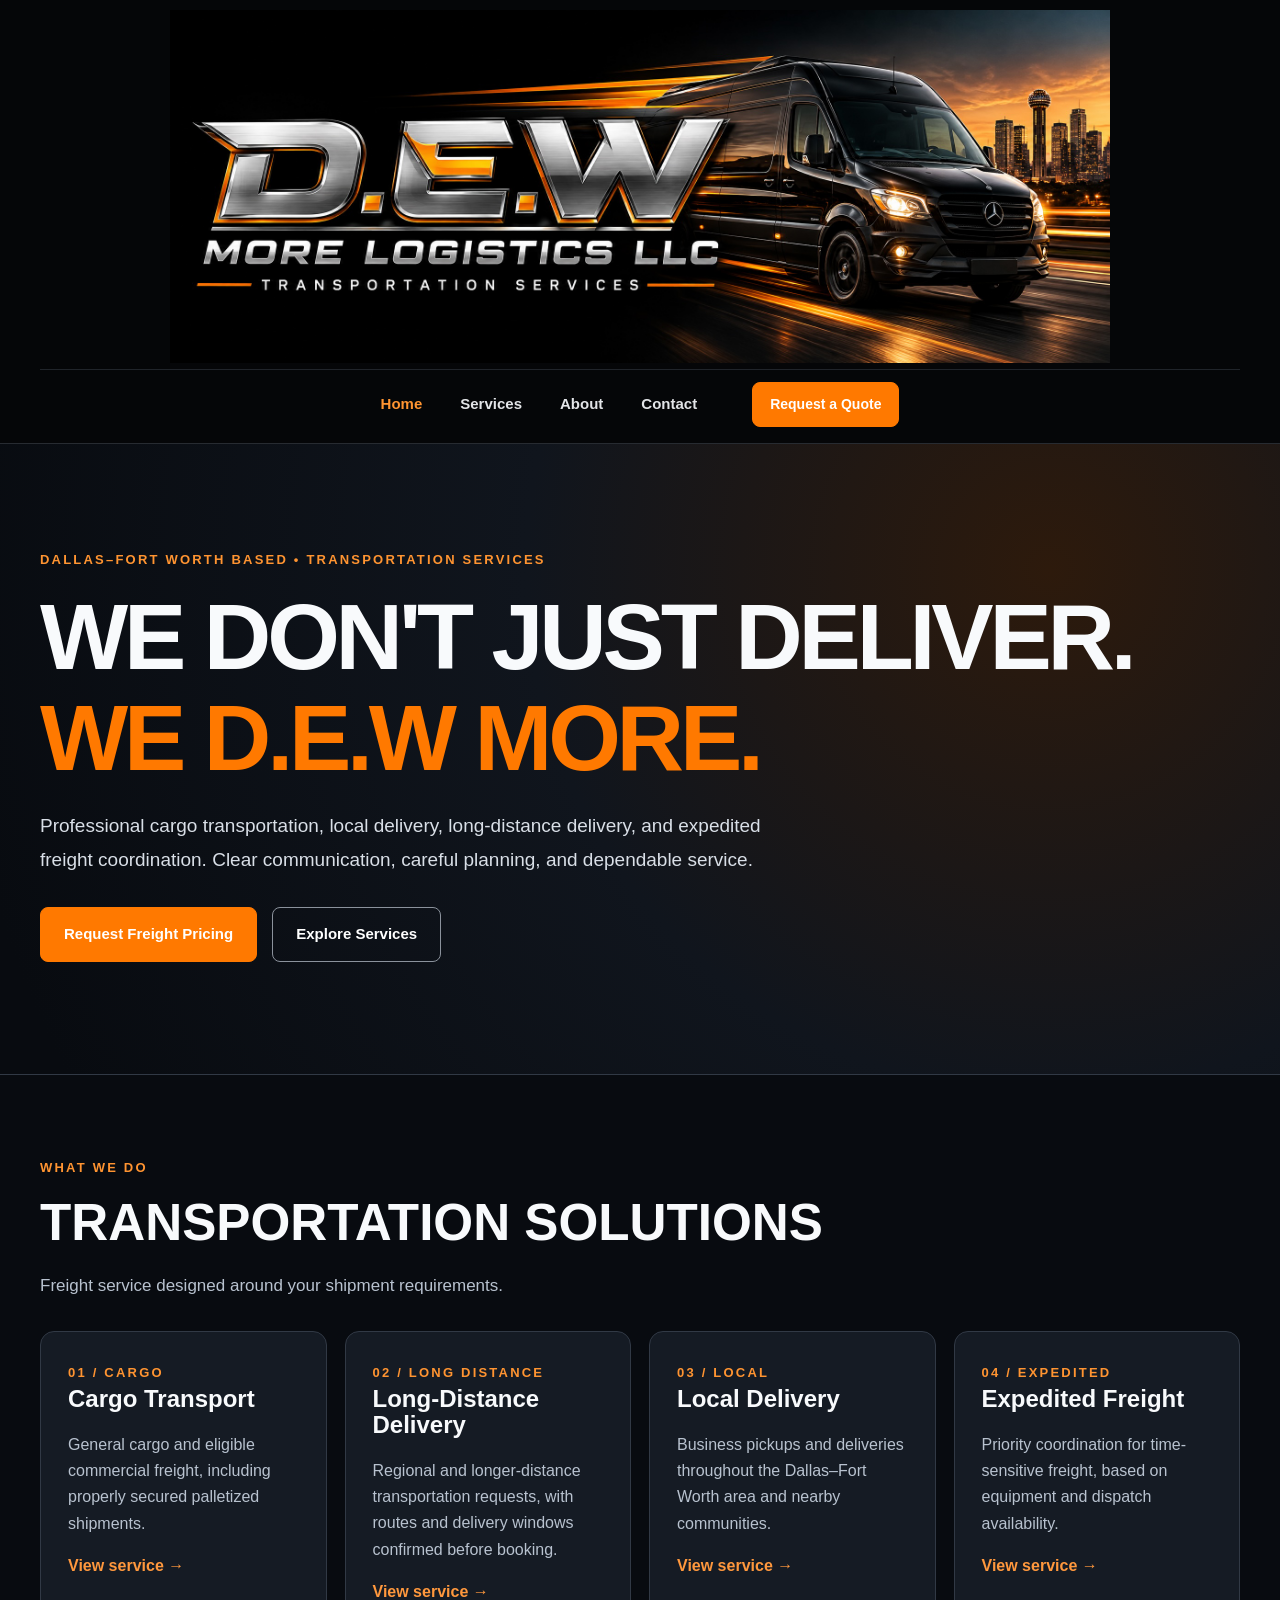
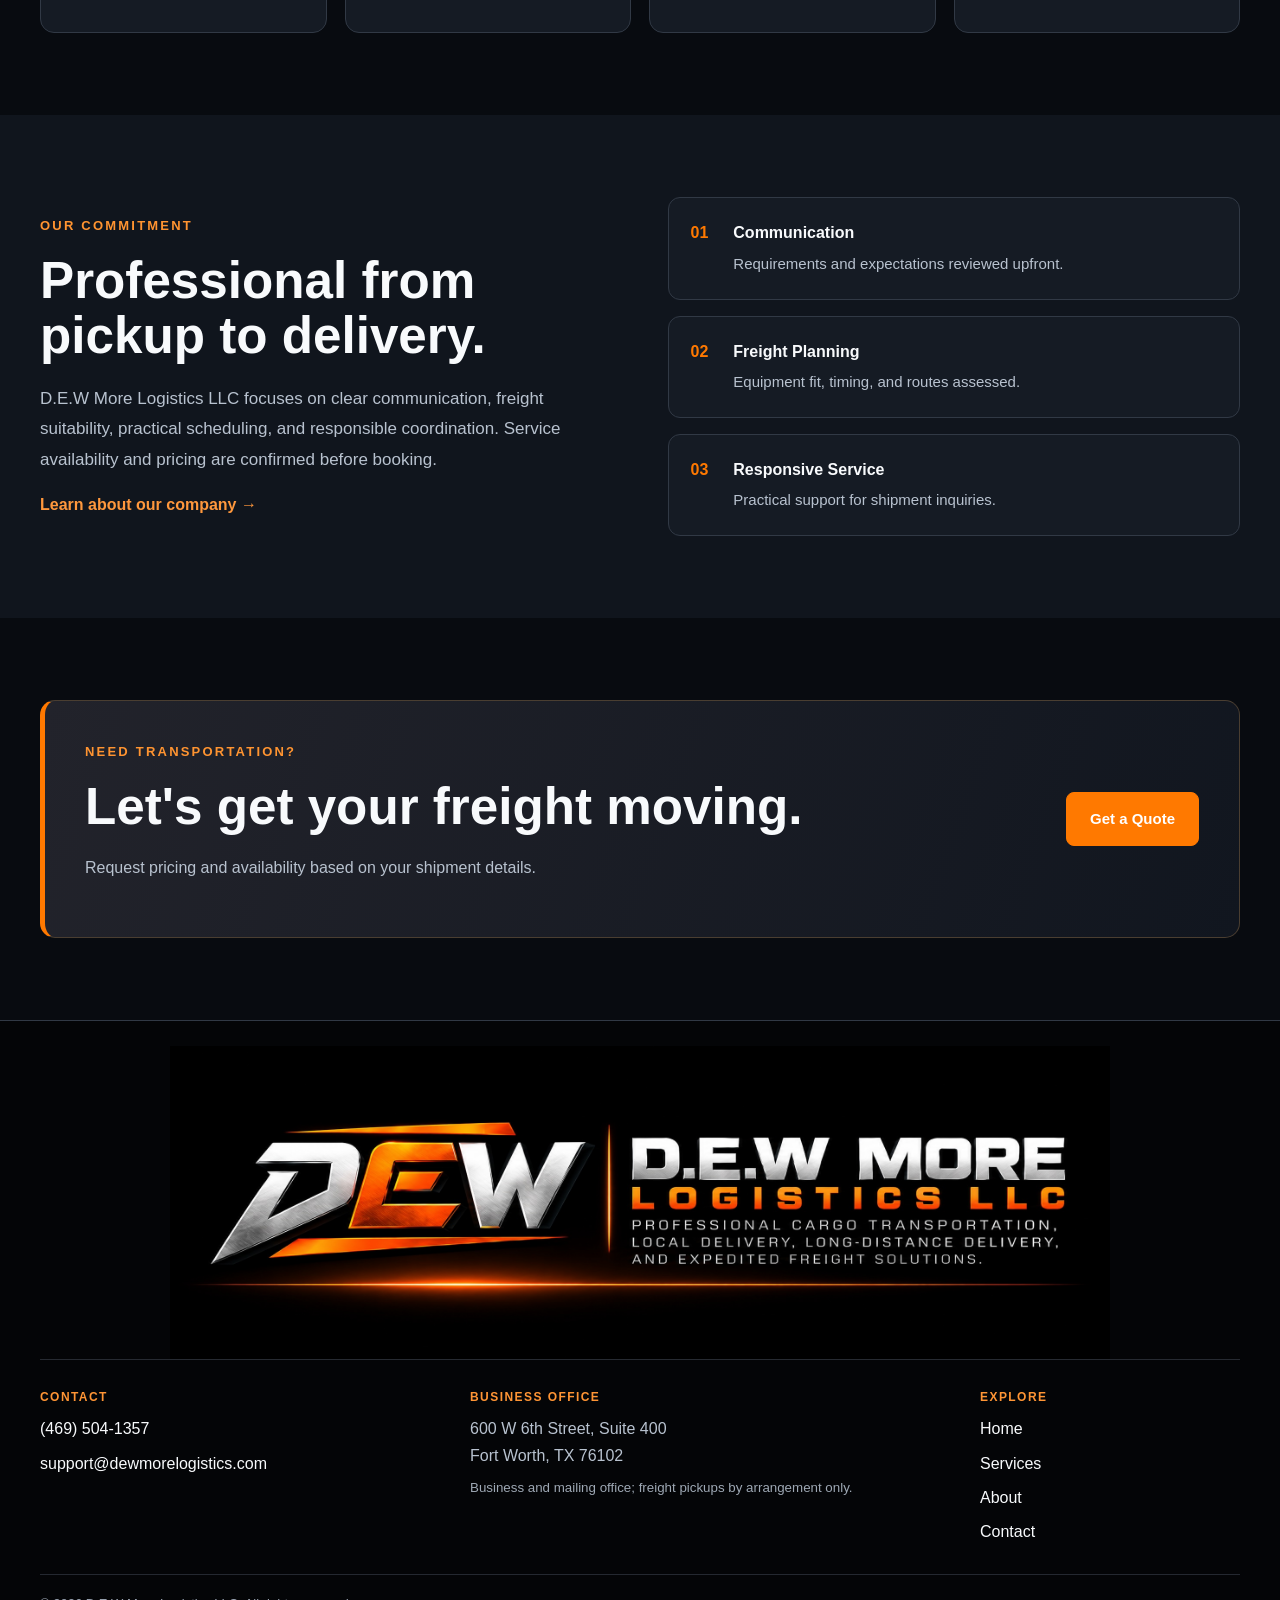
<file: index.html>
<!doctype html>
<html lang="en">
<head>
<meta charset="utf-8">
<meta name="viewport" content="width=device-width,initial-scale=1">
<title>Freight & Delivery | D.E.W More Logistics LLC</title>
<meta name="description" content="Cargo transportation, local delivery, long-distance and expedited freight transportation services.">
<link rel="stylesheet" href="style.css">
</head>
<body>
<a class="skip" href="#main">Skip to content</a>
<header class="site-header">
<div class="site-width">
<div class="masthead">
<a class="brand-link" href="index.html" aria-label="D.E.W. More Logistics LLC home">
<img src="header-brand.jpg?v=2" alt="D.E.W More Logistics LLC logo featuring black cargo van and orange motion trails">
</a>
</div>
<div class="nav-bar">
<nav aria-label="Main navigation">
<a href="index.html" aria-current="page" class="active">Home</a>
<a href="services.html" >Services</a>
<a href="about.html" >About</a>
<a href="contact.html" >Contact</a>
</nav>
<a class="button small" href="contact.html#quote">Request a Quote</a>
</div>
</div>
</header>
<main id="main">
<section class="hero home-hero">
<div class="site-width hero-inner">
<p class="kicker">DALLAS–FORT WORTH BASED • TRANSPORTATION SERVICES</p>

<h1>
  WE DON'T JUST DELIVER.<br>
  <span>WE D.E.W MORE.</span>
</h1>

<p class="intro">Professional cargo transportation, local delivery, long-distance delivery, and expedited freight coordination. Clear communication, careful planning, and dependable service.</p>
<div class="actions">
<a class="button" href="contact.html#quote">Request Freight Pricing</a>
<a class="button outline" href="services.html">Explore Services</a>
</div>
</div>
</section>
<section class="section">
<div class="site-width">
<p class="kicker">WHAT WE DO</p>
<h2>TRANSPORTATION SOLUTIONS</h2>
<p class="section-lead">Freight service designed around your shipment requirements.</p>
<div class="feature-grid">
<a class="feature-card" href="services.html#cargo">
<span class="kicker">01 / CARGO</span>
<h3>Cargo Transport</h3>
<p>General cargo and eligible commercial freight, including properly secured palletized shipments.</p>
<b>View service →</b>
</a>
<a class="feature-card" href="services.html#distance">
<span class="kicker">02 / LONG DISTANCE</span>
<h3>Long-Distance Delivery</h3>
<p>Regional and longer-distance transportation requests, with routes and delivery windows confirmed before booking.</p>
<b>View service →</b>
</a>
<a class="feature-card" href="services.html#local">
<span class="kicker">03 / LOCAL</span>
<h3>Local Delivery</h3>
<p>Business pickups and deliveries throughout the Dallas–Fort Worth area and nearby communities.</p>
<b>View service →</b>
</a>
<a class="feature-card" href="services.html#expedited">
<span class="kicker">04 / EXPEDITED</span>
<h3>Expedited Freight</h3>
<p>Priority coordination for time-sensitive freight, based on equipment and dispatch availability.</p>
<b>View service →</b>
</a>
</div>
</div>
</section>
<section class="section contrast">
<div class="site-width split">
<div>
<p class="kicker">OUR COMMITMENT</p>
<h2>Professional from pickup to delivery.</h2>
<p class="body-text">D.E.W More Logistics LLC focuses on clear communication, freight suitability, practical scheduling, and responsible coordination. Service availability and pricing are confirmed before booking.</p>
<a class="text-link" href="about.html">Learn about our company →</a>
</div>
<div class="steps">
<div>
<b>01</b>
<span><strong>Communication</strong><small>Requirements and expectations reviewed upfront.</small></span>
</div>
<div>
<b>02</b>
<span><strong>Freight Planning</strong><small>Equipment fit, timing, and routes assessed.</small></span>
</div>
<div>
<b>03</b>
<span><strong>Responsive Service</strong><small>Practical support for shipment inquiries.</small></span>
</div>
</div>
</div>
</section>
<section class="section">
<div class="site-width callout">
<div>
<p class="kicker">NEED TRANSPORTATION?</p>
<h2>Let's get your freight moving.</h2>
<p>Request pricing and availability based on your shipment details.</p>
</div>
<a class="button" href="contact.html#quote">Get a Quote</a>
</div>
</section>
</main>
<footer class="site-footer">
<div class="site-width">
<a href="index.html" class="footer-logo">
<img src="footer-brand.jpg" loading="lazy" alt="DEW metallic monogram, D.E.W. More Logistics LLC and transportation services">
</a>
<div class="footer-details">
<div>
<strong>CONTACT</strong>
<a href="tel:+14695041357">(469) 504-1357</a>
<a href="mailto:support@dewmorelogistics.com">support@dewmorelogistics.com</a>
</div>
<div>
<strong>BUSINESS OFFICE</strong>
<p>600 W 6th Street, Suite 400<br>Fort Worth, TX 76102</p>
<small>Business and mailing office; freight pickups by arrangement only.</small>
</div>
<div>
<strong>EXPLORE</strong>
<a href="index.html">Home</a>
<a href="services.html">Services</a>
<a href="about.html">About</a>
<a href="contact.html">Contact</a>
</div>
</div>
<div class="copyright">© 2026 D.E.W More Logistics LLC. All rights reserved.</div>
</div>
</footer>
</body>
</html>
</file>
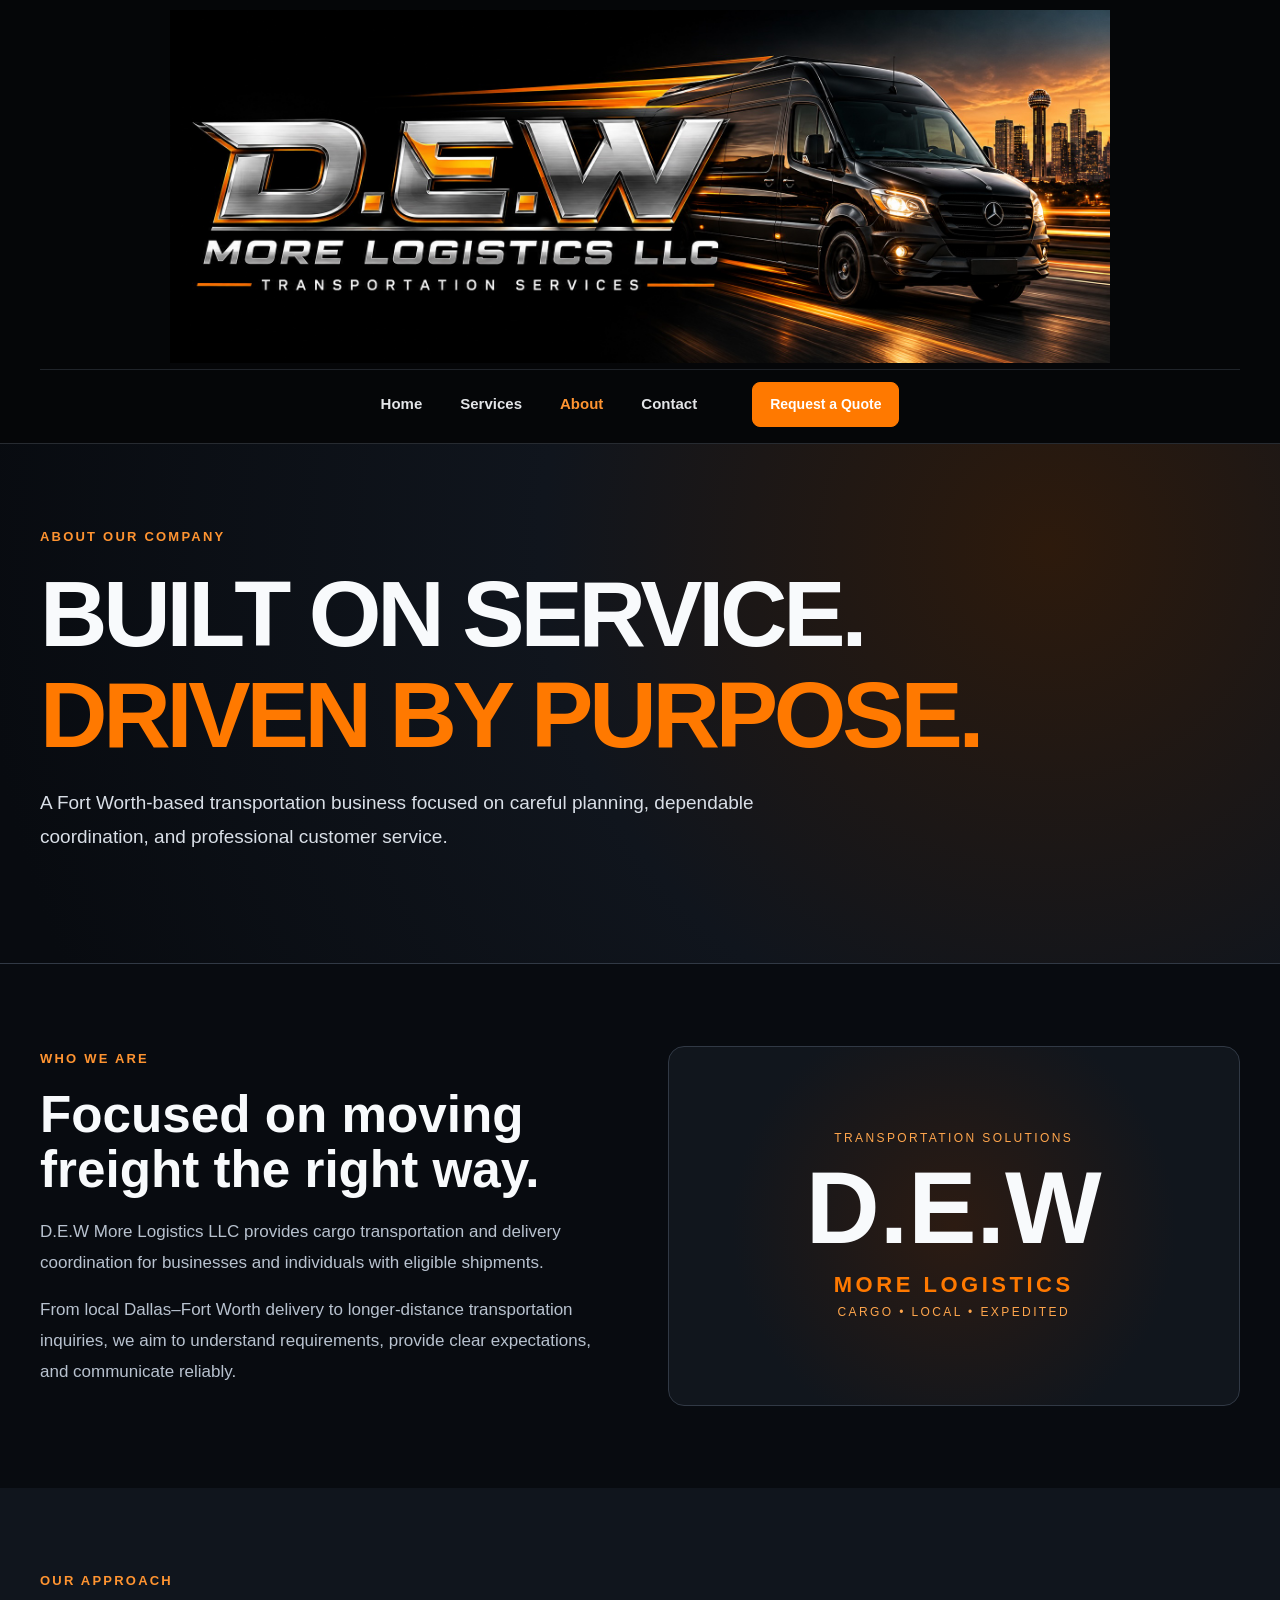
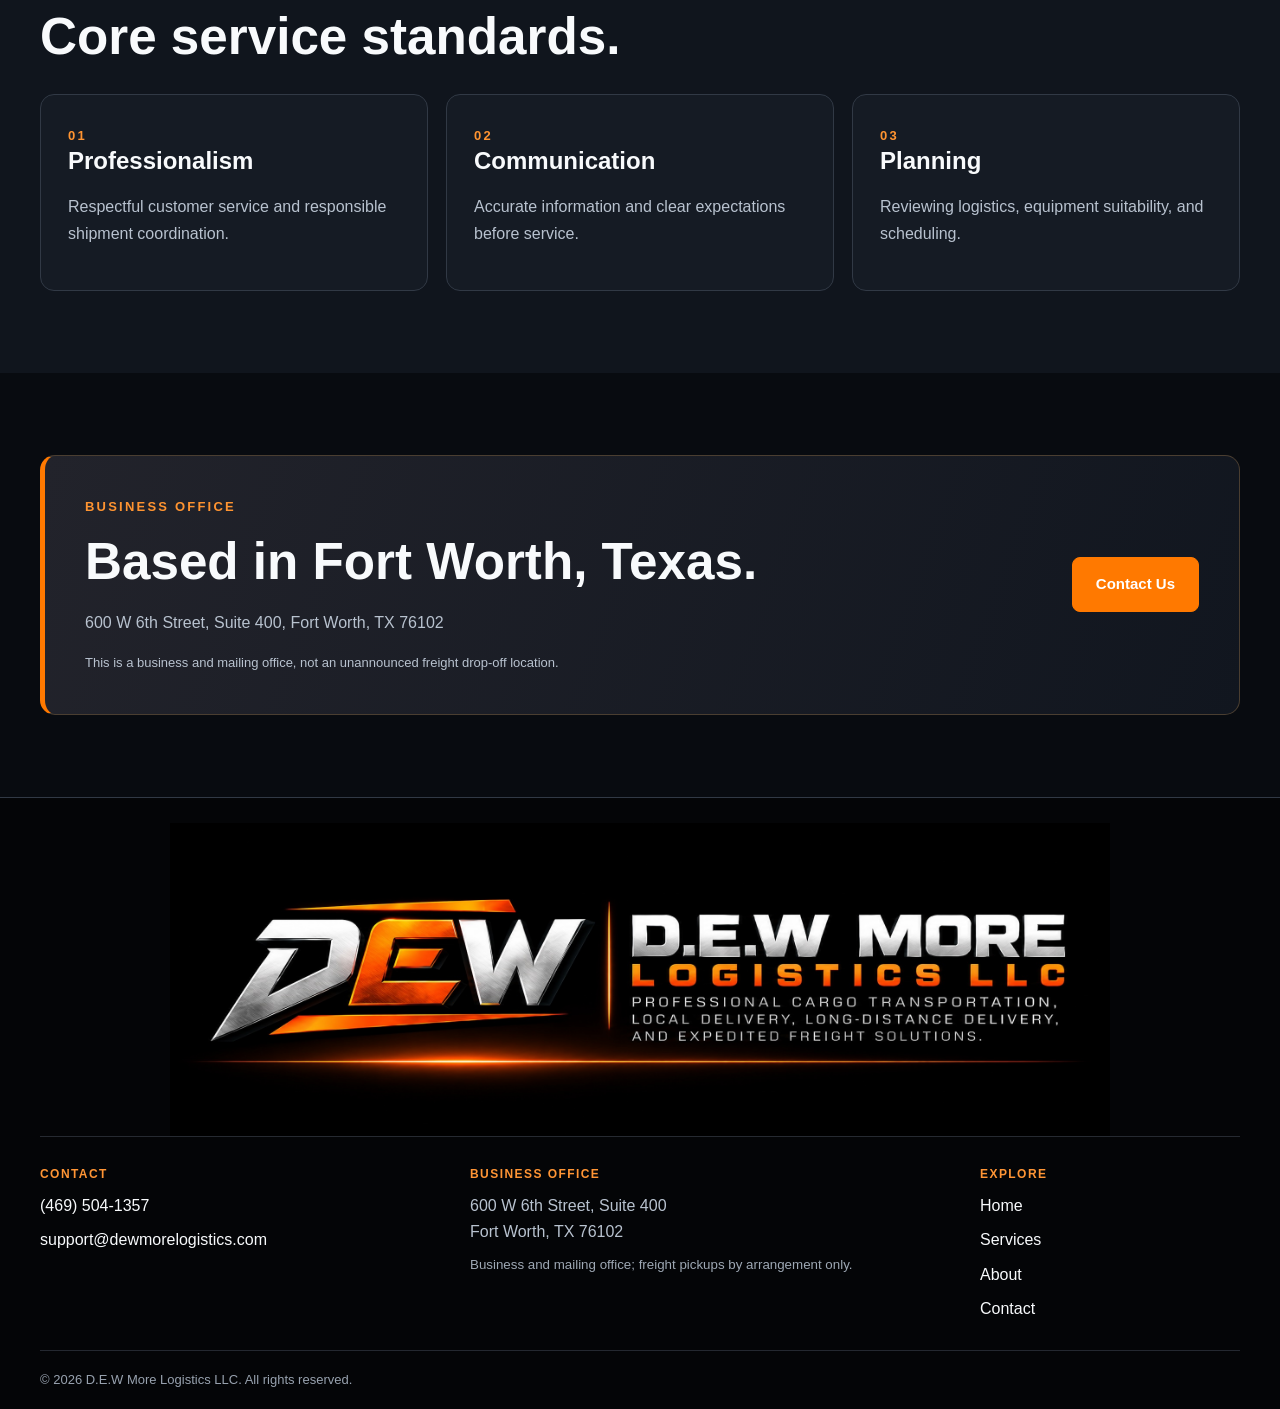
<file: about.html>
<!doctype html><html lang="en"><head><meta charset="utf-8"><meta name="viewport" content="width=device-width,initial-scale=1"><title>About Us | D.E.W More Logistics LLC</title><meta name="description" content="Learn about D.E.W More Logistics LLC and our transportation services."><link rel="stylesheet" href="style.css"></head><body><a class="skip" href="#main">Skip to content</a><header class="site-header"><div class="site-width"><div class="masthead"><a class="brand-link" href="index.html" aria-label="D.E.W More Logistics LLC home"><img src="header-brand.jpg" alt="D.E.W More Logistics LLC logo featuring black cargo van and orange motion trails"></a></div><div class="nav-bar"><nav aria-label="Main navigation"><a href="index.html" >Home</a><a href="services.html" >Services</a><a href="about.html" aria-current="page" class="active">About</a><a href="contact.html" >Contact</a></nav><a class="button small" href="contact.html#quote">Request a Quote</a></div></div></header><main id="main"><section class="page-hero"><div class="site-width"><p class="kicker">ABOUT OUR COMPANY</p><h1>BUILT ON SERVICE.<br><span>DRIVEN BY PURPOSE.</span></h1><p class="intro">A Fort Worth-based transportation business focused on careful planning, dependable coordination, and professional customer service.</p></div></section><section class="section"><div class="site-width split"><div><p class="kicker">WHO WE ARE</p><h2>Focused on moving freight the right way.</h2><p class="body-text">D.E.W More Logistics LLC provides cargo transportation and delivery coordination for businesses and individuals with eligible shipments.</p><p class="body-text">From local Dallas–Fort Worth delivery to longer-distance transportation inquiries, we aim to understand requirements, provide clear expectations, and communicate reliably.</p></div><div class="about-graphic"><span>TRANSPORTATION SOLUTIONS</span><strong>D.E.W</strong><b>MORE LOGISTICS</b><small>CARGO • LOCAL • EXPEDITED</small></div></div></section><section class="section contrast"><div class="site-width"><p class="kicker">OUR APPROACH</p><h2>Core service standards.</h2><div class="feature-grid three"><div class="feature-card"><span class="kicker">01</span><h3>Professionalism</h3><p>Respectful customer service and responsible shipment coordination.</p></div><div class="feature-card"><span class="kicker">02</span><h3>Communication</h3><p>Accurate information and clear expectations before service.</p></div><div class="feature-card"><span class="kicker">03</span><h3>Planning</h3><p>Reviewing logistics, equipment suitability, and scheduling.</p></div></div></div></section><section class="section"><div class="site-width callout"><div><p class="kicker">BUSINESS OFFICE</p><h2>Based in Fort Worth, Texas.</h2><p>600 W 6th Street, Suite 400, Fort Worth, TX 76102</p><p class="notice">This is a business and mailing office, not an unannounced freight drop-off location.</p></div><a class="button" href="contact.html">Contact Us</a></div></section></main><footer class="site-footer"><div class="site-width"><a href="index.html" class="footer-logo"><img src="footer-brand.jpg" loading="lazy" alt="DEW metallic monogram, D.E.W More Logistics LLC and transportation services"></a><div class="footer-details"><div><strong>CONTACT</strong><a href="tel:+14695041357">(469) 504-1357</a><a href="mailto:support@dewmorelogistics.com">support@dewmorelogistics.com</a></div><div><strong>BUSINESS OFFICE</strong><p>600 W 6th Street, Suite 400<br>Fort Worth, TX 76102</p><small>Business and mailing office; freight pickups by arrangement only.</small></div><div><strong>EXPLORE</strong><a href="index.html">Home</a><a href="services.html">Services</a><a href="about.html">About</a><a href="contact.html">Contact</a></div></div><div class="copyright">© 2026 D.E.W More Logistics LLC. All rights reserved.</div></div></footer></body></html>
</file>
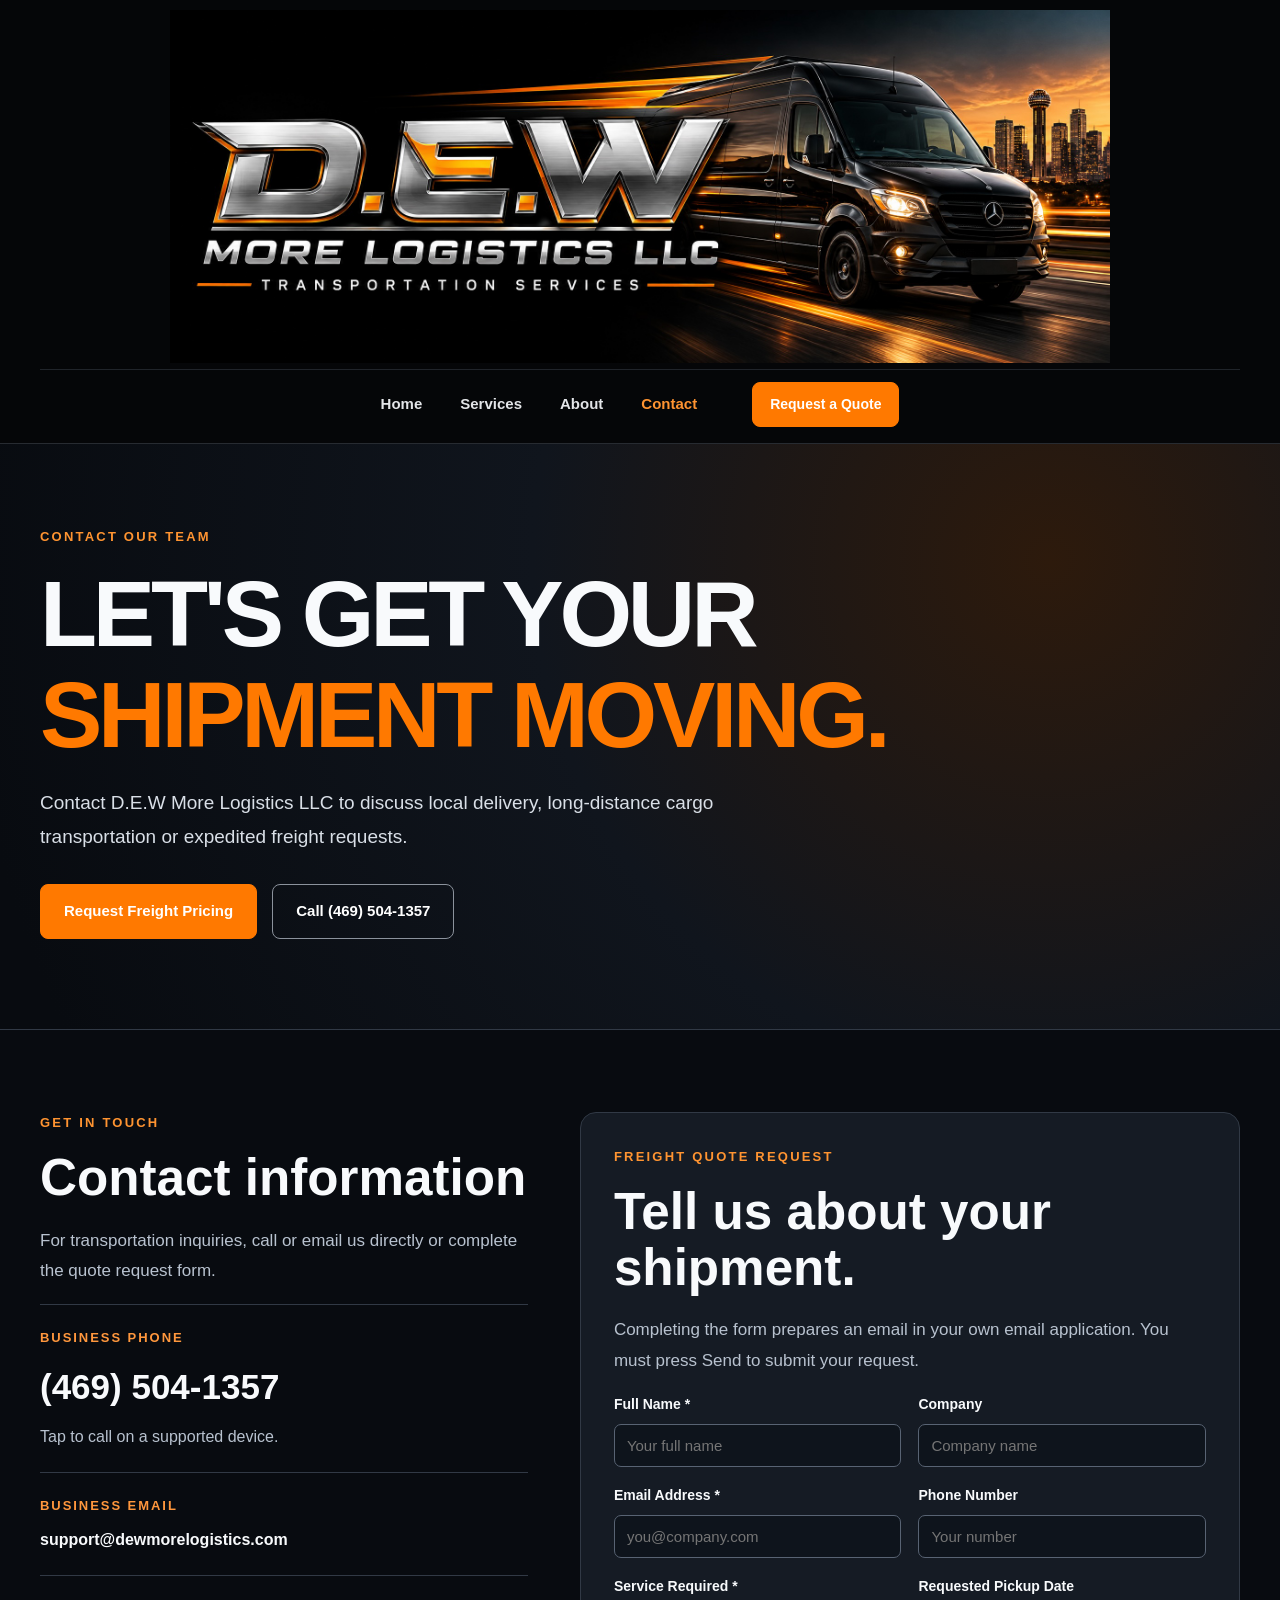
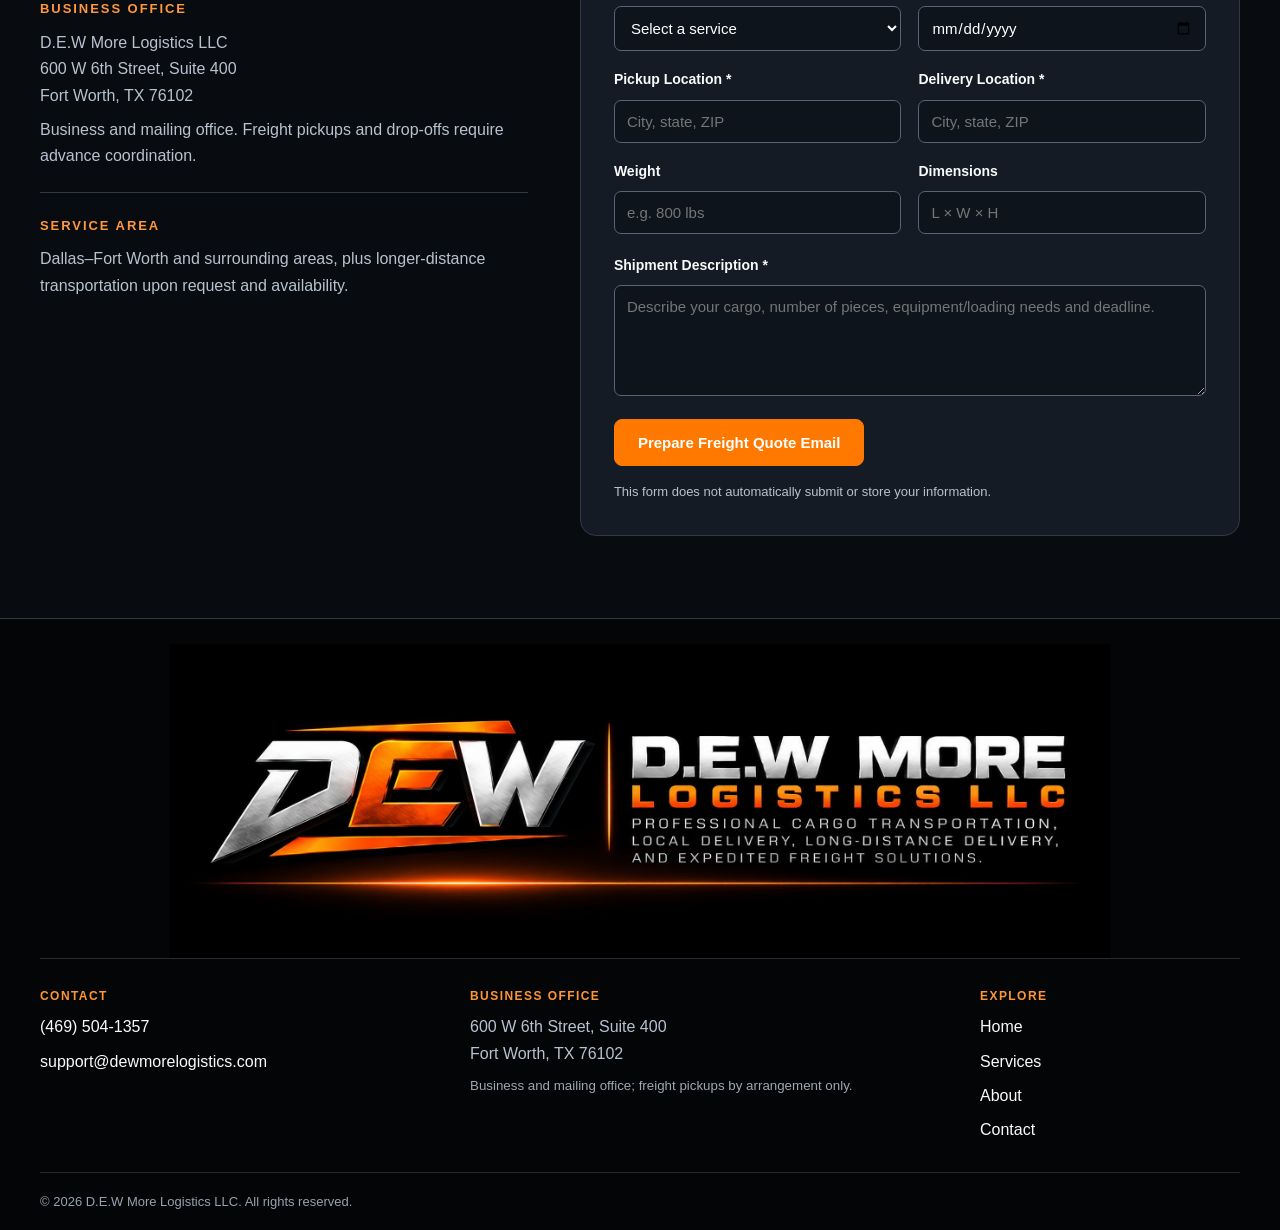
<file: contact.html>
<!doctype html><html lang="en"><head><meta charset="utf-8"><meta name="viewport" content="width=device-width,initial-scale=1"><title>Contact & Freight Quotes | D.E.W More Logistics LLC</title><meta name="description" content="Contact D.E.W More Logistics LLC at (469) 504-1357 or support@dewmorelogistics.com."><link rel="stylesheet" href="style.css"></head><body><a class="skip" href="#main">Skip to content</a><header class="site-header"><div class="site-width"><div class="masthead"><a class="brand-link" href="index.html" aria-label="D.E.W More Logistics LLC home"><img src="header-brand.jpg" alt="D.E.W More Logistics LLC logo featuring black cargo van and orange motion trails"></a></div><div class="nav-bar"><nav aria-label="Main navigation"><a href="index.html" >Home</a><a href="services.html" >Services</a><a href="about.html" >About</a><a href="contact.html" aria-current="page" class="active">Contact</a></nav><a class="button small" href="contact.html#quote">Request a Quote</a></div></div></header><main id="main"><section class="page-hero"><div class="site-width"><p class="kicker">CONTACT OUR TEAM</p><h1>LET'S GET YOUR<br><span>SHIPMENT MOVING.</span></h1><p class="intro">Contact D.E.W More Logistics LLC to discuss local delivery, long-distance cargo transportation or expedited freight requests.</p><div class="actions"><a href="#quote" class="button">Request Freight Pricing</a><a class="button outline" href="tel:+14695041357">Call (469) 504-1357</a></div></div></section><section class="section"><div class="site-width contact-grid"><div><p class="kicker">GET IN TOUCH</p><h2>Contact information</h2><p class="body-text">For transportation inquiries, call or email us directly or complete the quote request form.</p><div class="contact-item"><span>BUSINESS PHONE</span><a class="large-phone" href="tel:+14695041357">(469) 504-1357</a><p>Tap to call on a supported device.</p></div><div class="contact-item"><span>BUSINESS EMAIL</span><a href="mailto:support@dewmorelogistics.com">support@dewmorelogistics.com</a></div><div class="contact-item"><span>BUSINESS OFFICE</span><address>D.E.W More Logistics LLC<br>600 W 6th Street, Suite 400<br>Fort Worth, TX 76102</address><p>Business and mailing office. Freight pickups and drop-offs require advance coordination.</p></div><div class="contact-item"><span>SERVICE AREA</span><p>Dallas–Fort Worth and surrounding areas, plus longer-distance transportation upon request and availability.</p></div></div><section class="quote" id="quote" aria-label="Freight quote form"><p class="kicker">FREIGHT QUOTE REQUEST</p><h2>Tell us about your shipment.</h2><p class="body-text">Completing the form prepares an email in your own email application. You must press Send to submit your request.</p><form id="quoteForm"><div class="form-grid"><label>Full Name *<input name="contactName" autocomplete="name" required placeholder="Your full name"></label><label>Company<input name="company" autocomplete="organization" placeholder="Company name"></label><label>Email Address *<input name="email" type="email" autocomplete="email" required placeholder="you@company.com"></label><label>Phone Number<input name="phone" type="tel" autocomplete="tel" placeholder="Your number"></label><label>Service Required *<select name="service" required><option value="">Select a service</option><option>Cargo Transport</option><option>Long-Distance Delivery</option><option>Local Delivery</option><option>Expedited Freight</option></select></label><label>Requested Pickup Date<input name="pickupDate" type="date"></label><label>Pickup Location *<input name="pickup" required placeholder="City, state, ZIP"></label><label>Delivery Location *<input name="delivery" required placeholder="City, state, ZIP"></label><label>Weight<input name="weight" placeholder="e.g. 800 lbs"></label><label>Dimensions<input name="dimensions" placeholder="L × W × H"></label></div><label class="full">Shipment Description *<textarea name="details" rows="5" required placeholder="Describe your cargo, number of pieces, equipment/loading needs and deadline."></textarea></label><button type="submit" class="button submit">Prepare Freight Quote Email</button><p id="formStatus" class="notice" role="status">This form does not automatically submit or store your information.</p></form></section></div></section></main><footer class="site-footer"><div class="site-width"><a href="index.html" class="footer-logo"><img src="footer-brand.jpg" loading="lazy" alt="DEW metallic monogram, D.E.W More Logistics LLC and transportation services"></a><div class="footer-details"><div><strong>CONTACT</strong><a href="tel:+14695041357">(469) 504-1357</a><a href="mailto:support@dewmorelogistics.com">support@dewmorelogistics.com</a></div><div><strong>BUSINESS OFFICE</strong><p>600 W 6th Street, Suite 400<br>Fort Worth, TX 76102</p><small>Business and mailing office; freight pickups by arrangement only.</small></div><div><strong>EXPLORE</strong><a href="index.html">Home</a><a href="services.html">Services</a><a href="about.html">About</a><a href="contact.html">Contact</a></div></div><div class="copyright">© 2026 D.E.W More Logistics LLC. All rights reserved.</div></div></footer><script src="quote.js"></script></body></html>
</file>
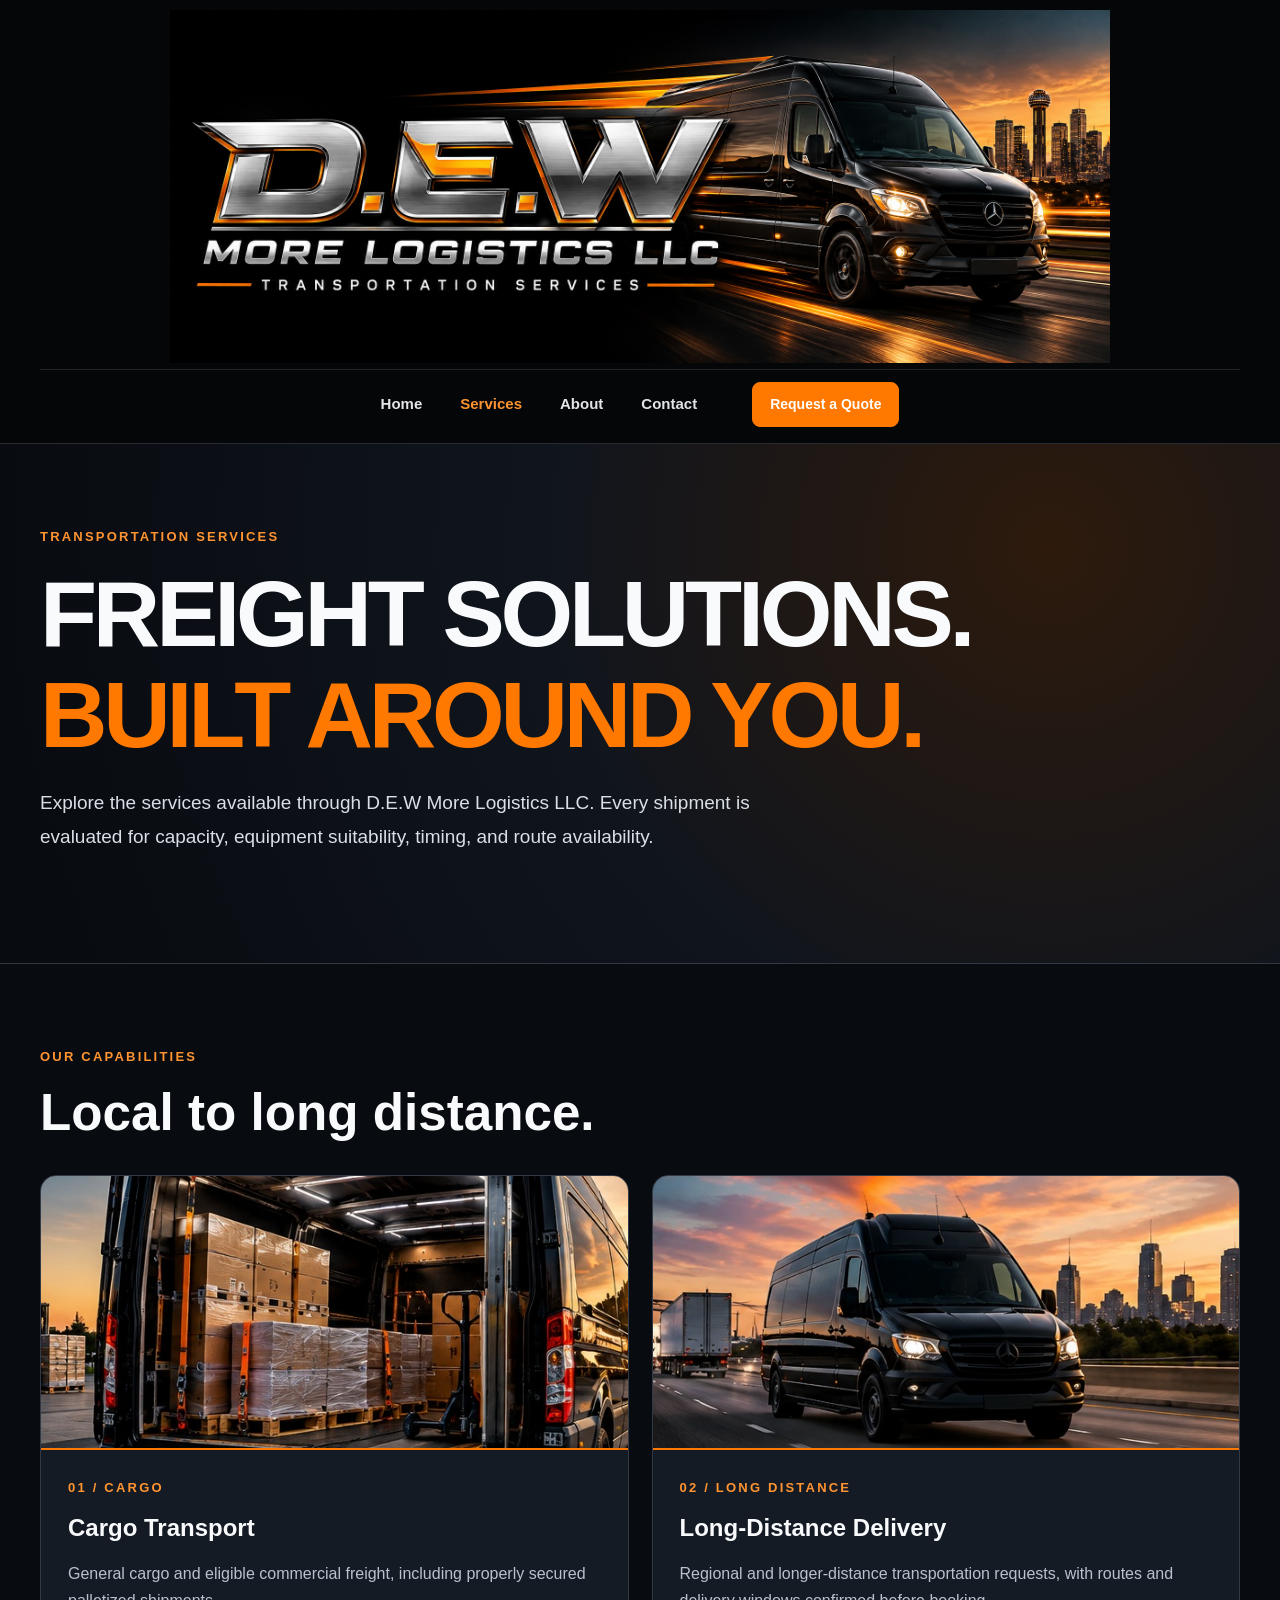
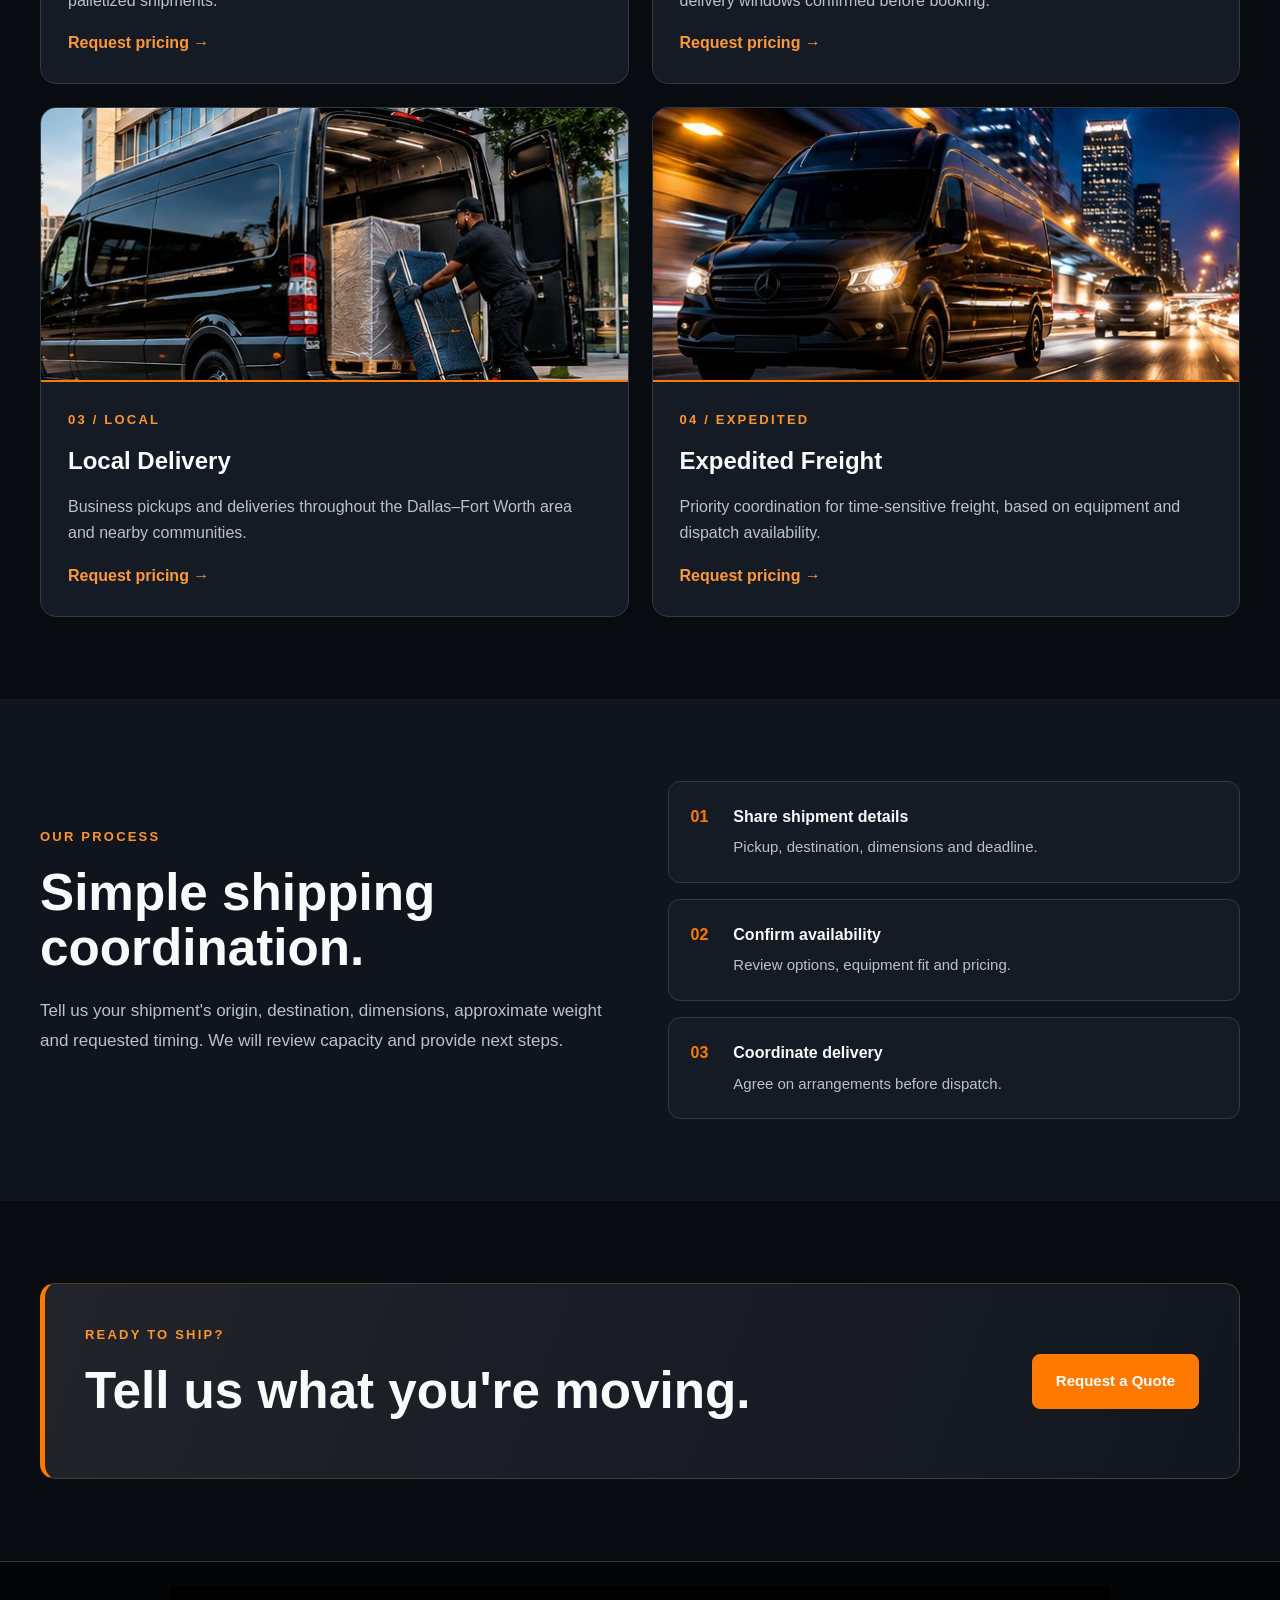
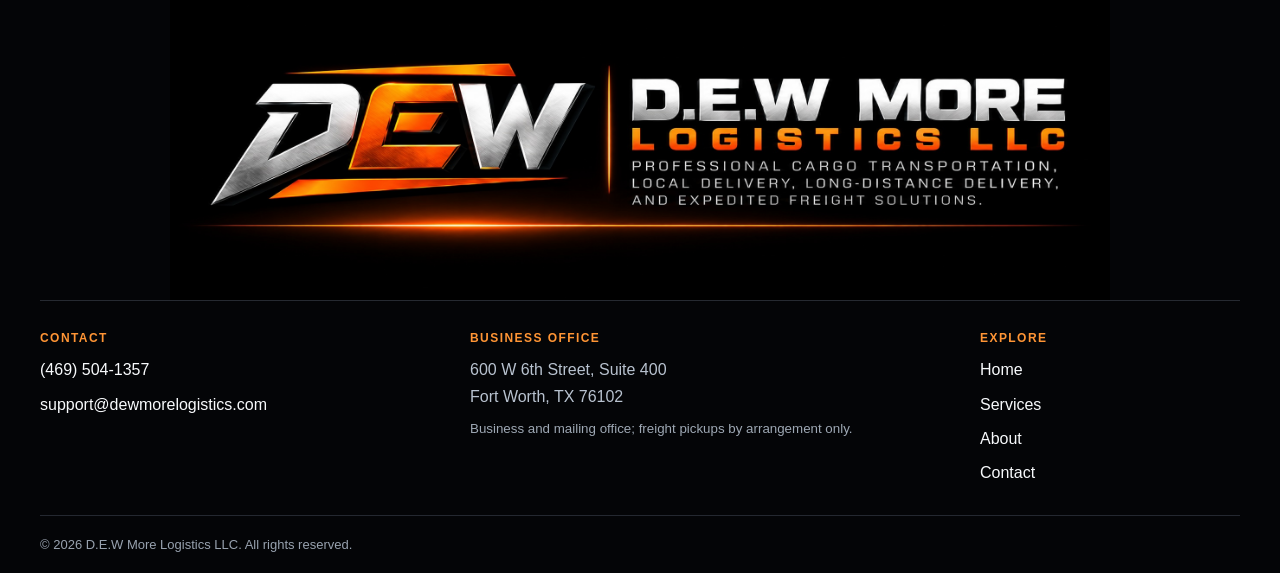
<file: services.html>
<!DOCTYPE html>
<html lang="en">

<head>
  <meta charset="utf-8">
  <meta name="viewport" content="width=device-width, initial-scale=1">

  <title>Our Transportation Services | D.E.W More Logistics LLC</title>

  <meta name="description"
    content="Cargo transport, long-distance delivery, local delivery and expedited freight services from D.E.W More Logistics LLC.">

  <link rel="stylesheet" href="style.css">
</head>

<body>

  <a class="skip" href="#main">Skip to content</a>

  <!-- HEADER - APPROVED OPTION 8 -->
  <header class="site-header">

    <div class="site-width">

      <div class="masthead">

        <a class="brand-link" href="index.html"
          aria-label="D.E.W More Logistics LLC home">

          <img
            src="header-brand.jpg"
            alt="D.E.W More Logistics LLC black cargo van with orange motion trails">

        </a>

      </div>

      <div class="nav-bar">

        <nav aria-label="Main navigation">

          <a href="index.html">Home</a>

          <a href="services.html"
            aria-current="page"
            class="active">
            Services
          </a>

          <a href="about.html">About</a>

          <a href="contact.html">Contact</a>

        </nav>

        <a class="button small" href="contact.html#quote">
          Request a Quote
        </a>

      </div>

    </div>

  </header>


  <main id="main">

    <!-- SERVICES HERO -->
    <section class="page-hero">

      <div class="site-width">

        <p class="kicker">
          TRANSPORTATION SERVICES
        </p>

        <h1>
          FREIGHT SOLUTIONS.<br>
          <span>BUILT AROUND YOU.</span>
        </h1>

        <p class="intro">
          Explore the services available through
          D.E.W More Logistics LLC.

          Every shipment is evaluated for capacity,
          equipment suitability, timing, and
          route availability.
        </p>

      </div>

    </section>


    <!-- OUR SERVICES -->
    <section class="section">

      <div class="site-width">

        <p class="kicker">
          OUR CAPABILITIES
        </p>

        <h2>
          Local to long distance.
        </h2>

        <div class="services-grid">


          <!-- 01 CARGO TRANSPORT -->
          <article class="service-card" id="cargo">

            <img
              src="images/cargo-transport.jpg"
              alt="Palletized freight secured inside a commercial cargo van"
              loading="lazy">

            <div class="service-copy">

              <p class="kicker">
                01 / CARGO
              </p>

              <h3>
                Cargo Transport
              </h3>

              <p>
                General cargo and eligible commercial
                freight, including properly secured
                palletized shipments.
              </p>

              <a class="text-link"
                href="contact.html#quote">
                Request pricing &rarr;
              </a>

            </div>

          </article>


          <!-- 02 LONG DISTANCE -->
          <article class="service-card" id="distance">

            <img
              src="images/long-distance-delivery.jpg"
              alt="Black commercial cargo van traveling on an interstate highway"
              loading="lazy">

            <div class="service-copy">

              <p class="kicker">
                02 / LONG DISTANCE
              </p>

              <h3>
                Long-Distance Delivery
              </h3>

              <p>
                Regional and longer-distance
                transportation requests, with
                routes and delivery windows
                confirmed before booking.
              </p>

              <a class="text-link"
                href="contact.html#quote">
                Request pricing &rarr;
              </a>

            </div>

          </article>


          <!-- 03 LOCAL DELIVERY -->
          <article class="service-card" id="local">

            <img
              src="images/local-delivery.jpg"
              alt="Commercial cargo van unloading freight for a local business delivery"
              loading="lazy">

            <div class="service-copy">

              <p class="kicker">
                03 / LOCAL
              </p>

              <h3>
                Local Delivery
              </h3>

              <p>
                Business pickups and deliveries
                throughout the Dallas–Fort Worth
                area and nearby communities.
              </p>

              <a class="text-link"
                href="contact.html#quote">
                Request pricing &rarr;
              </a>

            </div>

          </article>


          <!-- 04 EXPEDITED FREIGHT -->
          <article class="service-card" id="expedited">

            <img
              src="images/expedited-freight.jpg"
              alt="Commercial cargo van transporting time-sensitive freight at night"
              loading="lazy">

            <div class="service-copy">

              <p class="kicker">
                04 / EXPEDITED
              </p>

              <h3>
                Expedited Freight
              </h3>

              <p>
                Priority coordination for
                time-sensitive freight, based
                on equipment and dispatch
                availability.
              </p>

              <a class="text-link"
                href="contact.html#quote">
                Request pricing &rarr;
              </a>

            </div>

          </article>

        </div>

      </div>

    </section>


    <!-- HOW IT WORKS -->
    <section class="section contrast">

      <div class="site-width split">

        <div>

          <p class="kicker">
            OUR PROCESS
          </p>

          <h2>
            Simple shipping coordination.
          </h2>

          <p class="body-text">
            Tell us your shipment's origin,
            destination, dimensions, approximate
            weight and requested timing.

            We will review capacity and
            provide next steps.
          </p>

        </div>


        <div class="steps">

          <div>

            <b>01</b>

            <span>
              <strong>Share shipment details</strong>
              <small>
                Pickup, destination, dimensions
                and deadline.
              </small>
            </span>

          </div>


          <div>

            <b>02</b>

            <span>
              <strong>Confirm availability</strong>
              <small>
                Review options, equipment fit
                and pricing.
              </small>
            </span>

          </div>


          <div>

            <b>03</b>

            <span>
              <strong>Coordinate delivery</strong>
              <small>
                Agree on arrangements
                before dispatch.
              </small>
            </span>

          </div>

        </div>

      </div>

    </section>


    <!-- REQUEST A QUOTE -->
    <section class="section">

      <div class="site-width callout">

        <div>

          <p class="kicker">
            READY TO SHIP?
          </p>

          <h2>
            Tell us what you're moving.
          </h2>

        </div>

        <a class="button"
          href="contact.html#quote">
          Request a Quote
        </a>

      </div>

    </section>

  </main>


  <!-- FOOTER - APPROVED OPTION 9 -->
  <footer class="site-footer">

    <div class="site-width">

      <a href="index.html" class="footer-logo">

        <img
          src="footer-brand.jpg"
          loading="lazy"
          alt="Metallic DEW monogram and D.E.W More Logistics LLC branding">

      </a>


      <div class="footer-details">

        <!-- CONTACT -->
        <div>

          <strong>CONTACT</strong>

          <a href="tel:+14695041357">
            (469) 504-1357
          </a>

          <a href="mailto:support@dewmorelogistics.com">
            support@dewmorelogistics.com
          </a>

        </div>


        <!-- OFFICE -->
        <div>

          <strong>BUSINESS OFFICE</strong>

          <p>
            600 W 6th Street, Suite 400<br>
            Fort Worth, TX 76102
          </p>

          <small>
            Business and mailing office;
            freight pickups by arrangement only.
          </small>

        </div>


        <!-- LINKS -->
        <div>

          <strong>EXPLORE</strong>

          <a href="index.html">Home</a>
          <a href="services.html">Services</a>
          <a href="about.html">About</a>
          <a href="contact.html">Contact</a>

        </div>

      </div>


      <div class="copyright">
        &copy; 2026 D.E.W More Logistics LLC.
        All rights reserved.
      </div>

    </div>

  </footer>

</body>
</html>
</file>
<file: style.css>
:root {
  --bg: #080b10;
  --pane: #151b24;
  --line: #313945;
  --text: #f8fafc;
  --muted: #b8c2cf;
  --orange: #ff7900;
  --max: 1200px;
}

* { box-sizing: border-box; }
html { scroll-behavior: smooth; }

body {
  margin: 0;
  font-family: Arial, Helvetica, sans-serif;
  color: var(--text);
  background: var(--bg);
  line-height: 1.65;
  overflow-x: hidden;
}

a { color: inherit; text-decoration: none; }

.site-width {
  width: min(calc(100% - 40px), var(--max));
  margin: auto;
}

.skip { position: absolute; left: -9999px; }
.skip:focus {
  left: 15px;
  top: 15px;
  background: var(--orange);
  z-index: 9999;
  padding: 12px;
}

/* HEADER: FULL WIDTH, SLIM BANNER */
.site-header {
  background: #050608;
  border-bottom: 1px solid #272b31;
}

.site-header > .site-width {
  width: 100%;
  max-width: none;
  margin: 0;
}

.masthead {
  padding: 0;
  width: 100%;
}

.brand-link {
  display: block;
  width: 100%;
  max-width: none;
  margin: 0;
  overflow: hidden;
}

.brand-link img {
  display: block;
  width: 100%;
  height: 180px;
  max-width: none;
  object-fit: cover;
  object-position: center;
}

.nav-bar {
  display: flex;
  align-items: center;
  justify-content: center;
  gap: 55px;
  border-top: 1px solid #20242a;
  padding: 12px 20px 16px;
}

.nav-bar nav {
  display: flex;
  gap: 38px;
  flex-wrap: wrap;
  justify-content: center;
}

.nav-bar nav a {
  font-weight: 750;
  font-size: 15px;
  color: #e3e5e8;
}

.nav-bar nav a.active,
.nav-bar nav a:hover {
  color: #ff9431;
}

/* BUTTONS */
.button {
  display: inline-flex;
  align-items: center;
  justify-content: center;
  padding: 14px 23px;
  background: var(--orange);
  color: #fff;
  border: 1px solid var(--orange);
  border-radius: 8px;
  font-size: 15px;
  font-weight: 800;
  cursor: pointer;
  text-align: center;
}

.button:hover { background: #e46900; }
.button.outline {
  background: transparent;
  border-color: #8b929c;
}
.button.small { padding: 10px 17px; font-size: 14px; }

/* HERO */
.hero, .page-hero {
  background: radial-gradient(
    circle at 82% 20%,
    #2d1a0c 0,
    #10151d 45%,
    #080b10 95%
  );
  border-bottom: 1px solid var(--line);
}

.hero-inner { padding: 105px 0 112px; }
.page-hero .site-width {
  padding-top: 82px;
  padding-bottom: 90px;
}

.kicker {
  color: #ff9431;
  letter-spacing: .17em;
  font-weight: 900;
  font-size: 13px;
  margin: 0 0 17px;
  text-transform: uppercase;
}

h1, h2, h3 {
  line-height: 1.08;
  margin: 0 0 20px;
  font-weight: 900;
}

h1 {
  font-size: clamp(44px, 7.3vw, 94px);
  letter-spacing: -.045em;
}

h1 span { color: var(--orange); }
h2 { font-size: clamp(29px, 4vw, 52px); }
h3 { font-size: 24px; }
p { margin-top: 0; }

.intro {
  color: #d9dfe7;
  line-height: 1.8;
  max-width: 730px;
  font-size: 19px;
}

.actions {
  display: flex;
  gap: 15px;
  flex-wrap: wrap;
  margin-top: 30px;
}

/* SECTIONS */
.section { padding: 82px 0; }
.section.contrast { background: #10151d; }

.section-lead, .body-text {
  color: var(--muted);
  font-size: 17px;
  line-height: 1.8;
  max-width: 740px;
}

/* FEATURE CARDS */
.feature-grid {
  display: grid;
  grid-template-columns: repeat(4, minmax(0, 1fr));
  gap: 18px;
  margin-top: 30px;
}

.feature-grid.three {
  grid-template-columns: repeat(3, minmax(0, 1fr));
}

.feature-card {
  display: block;
  background: var(--pane);
  border: 1px solid var(--line);
  border-radius: 14px;
  padding: 27px;
  min-width: 0;
}

.feature-card p { color: var(--muted); }
.feature-card b, .text-link {
  color: #ff983d;
  font-weight: 800;
}

/* SPLIT SECTIONS */
.split {
  display: grid;
  grid-template-columns: 1fr 1fr;
  align-items: center;
  gap: 55px;
}

.steps { display: grid; gap: 16px; }

.steps > div {
  background: var(--pane);
  border: 1px solid var(--line);
  padding: 22px;
  border-radius: 12px;
  display: flex;
  gap: 25px;
}

.steps b { color: var(--orange); }
.steps span { display: grid; gap: 5px; }
.steps small {
  color: var(--muted);
  font-size: 15px;
}

/* CALLOUT */
.callout {
  border: 1px solid #4a3e31;
  border-left: 5px solid var(--orange);
  border-radius: 15px;
  background: linear-gradient(110deg, #22232b, #11161f);
  padding: 40px;
  display: flex;
  align-items: center;
  justify-content: space-between;
  gap: 28px;
}

.callout p:not(.kicker) { color: var(--muted); }

/* SERVICES */
.services-grid {
  display: grid;
  grid-template-columns: repeat(2, minmax(0, 1fr));
  gap: 23px;
  margin-top: 35px;
}

.service-card {
  overflow: hidden;
  background: var(--pane);
  border: 1px solid var(--line);
  border-radius: 16px;
  scroll-margin-top: 20px;
}

.service-card img {
  display: block;
  width: 100%;
  height: auto;
  aspect-ratio: 760/355;
  object-fit: cover;
  background: #15202b;
  border-bottom: 2px solid var(--orange);
}

.service-copy { padding: 27px; }
.service-copy p:not(.kicker) { color: var(--muted); }

/* ABOUT */
.about-graphic {
  background: radial-gradient(circle, #2c1b12, #11161d 66%);
  border: 1px solid var(--line);
  min-height: 360px;
  border-radius: 16px;
  display: flex;
  flex-direction: column;
  align-items: center;
  justify-content: center;
  padding: 25px;
  text-align: center;
}

.about-graphic span, .about-graphic small {
  color: #ffa64d;
  letter-spacing: .2em;
  font-size: 12px;
}

.about-graphic strong {
  font-size: clamp(55px, 8vw, 105px);
  line-height: 1.15;
}

.about-graphic b {
  color: var(--orange);
  letter-spacing: .16em;
  font-size: 22px;
}

/* CONTACT */
.contact-grid {
  display: grid;
  grid-template-columns: .85fr 1.15fr;
  align-items: start;
  gap: 52px;
}

.contact-item {
  padding: 22px 0;
  border-top: 1px solid var(--line);
}

.contact-item span {
  display: block;
  color: #ff973d;
  font-weight: 800;
  letter-spacing: .15em;
  font-size: 13px;
  margin-bottom: 10px;
}

.contact-item a {
  font-weight: 800;
  overflow-wrap: anywhere;
}

.contact-item a:hover { color: var(--orange); }

.contact-item a.large-phone {
  font-size: clamp(24px, 3vw, 35px);
}

.contact-item p, .contact-item address {
  color: var(--muted);
  font-style: normal;
  margin: 8px 0 0;
}

/* QUOTE FORM */
.quote {
  background: var(--pane);
  border: 1px solid var(--line);
  padding: 33px;
  border-radius: 16px;
  scroll-margin-top: 18px;
}

.form-grid {
  display: grid;
  grid-template-columns: 1fr 1fr;
  gap: 17px;
}

label {
  display: block;
  font-size: 14px;
  font-weight: 800;
}

input, textarea, select {
  display: block;
  width: 100%;
  min-width: 0;
  margin-top: 8px;
  background: #0e141c;
  color: #fff;
  border: 1px solid #586373;
  border-radius: 7px;
  padding: 12px;
  font-size: 15px;
  font-family: inherit;
}

input:focus, textarea:focus, select:focus {
  outline: 2px solid var(--orange);
}

.full { margin-top: 20px; }
.submit { margin-top: 23px; }

.notice {
  font-size: 13px;
  color: var(--muted);
  margin: 15px 0 0;
}

/* FOOTER — UNCHANGED */
.site-footer {
  background: #040507;
  border-top: 1px solid var(--line);
  padding-top: 25px;
}

.footer-logo {
  display: block;
  margin: auto;
  max-width: 940px;
}

.footer-logo img {
  display: block;
  width: 100%;
  height: auto;
}

.footer-details {
  border-top: 1px solid #262a31;
  display: grid;
  grid-template-columns: 1fr 1.2fr .65fr;
  gap: 30px;
  padding: 28px 0;
}

.footer-details > div {
  display: flex;
  flex-direction: column;
  align-items: start;
  gap: 8px;
}

.footer-details strong {
  color: #ff9535;
  letter-spacing: .12em;
  font-size: 12px;
}

.footer-details p {
  color: var(--muted);
  margin: 0;
}

.footer-details a:hover { color: var(--orange); }
.footer-details small { color: #9ea8b4; }

.copyright {
  border-top: 1px solid #242830;
  color: #98a2af;
  padding: 18px 0;
  font-size: 13px;
}

a:focus-visible, button:focus-visible {
  outline: 3px solid var(--orange);
  outline-offset: 4px;
}

/* TABLET */
@media (max-width: 950px) {
  .feature-grid { grid-template-columns: repeat(2, 1fr); }
  .nav-bar { gap: 24px; }
  .nav-bar nav { gap: 21px; }
  .split, .contact-grid { grid-template-columns: 1fr; }

  .footer-logo { max-width: 780px; }

  .brand-link {
    width: 100%;
    max-width: none;
  }

  .brand-link img { height: 150px; }
}

/* MOBILE */
@media (max-width: 650px) {
  .site-width { width: calc(100% - 26px); }

  .site-header > .site-width { width: 100%; }

  .nav-bar {
    flex-direction: column;
    gap: 13px;
  }

  .nav-bar nav { gap: 15px; }
  .nav-bar nav a { font-size: 13px; }

  .masthead { padding: 0; }

  .brand-link img {
    height: 115px;
    object-fit: cover;
    object-position: center;
  }

  .hero-inner, .page-hero .site-width {
    padding-top: 65px;
    padding-bottom: 75px;
  }

  .section { padding: 58px 0; }

  .feature-grid,
  .feature-grid.three,
  .services-grid,
  .form-grid,
  .footer-details {
    grid-template-columns: 1fr;
  }

  .callout {
    flex-direction: column;
    align-items: start;
    padding: 25px;
  }

  .quote { padding: 22px; }
  .intro { font-size: 16px; }
  .footer-logo { margin: 0; }
  .site-footer { padding-top: 12px; }
}

/* DESKTOP HEADER SIZE FIX */
/* Keep mobile exactly as it is */

@media (min-width: 951px) {
  .site-header .masthead {
    padding: 0 !important;
  }

  .site-header .brand-link img {
    width: 100% !important;
    max-width: none !important;
    height: 130px !important;
    object-fit: cover !important;
    object-position: center !important;
  }
}

/* RESTORE ORIGINAL CENTERED HEADER */

.site-header > .site-width {
  width: min(1200px, calc(100% - 40px)) !important;
  max-width: 1200px !important;
  margin: 0 auto !important;
}

.site-header .masthead {
  width: 100% !important;
  max-width: 100% !important;
  margin: 0 auto !important;
  padding: 10px 0 6px !important;
}

.site-header .brand-link {
  display: block !important;
  width: 100% !important;
  max-width: 940px !important;
  margin: 0 auto !important;
}

.site-header .brand-link img {
  display: block !important;
  width: 100% !important;
  max-width: 940px !important;
  height: auto !important;
  object-fit: contain !important;
  margin: 0 auto !important;
}

@media (max-width: 650px) {
  .site-header > .site-width {
    width: calc(100% - 26px) !important;
  }
}
</file>
